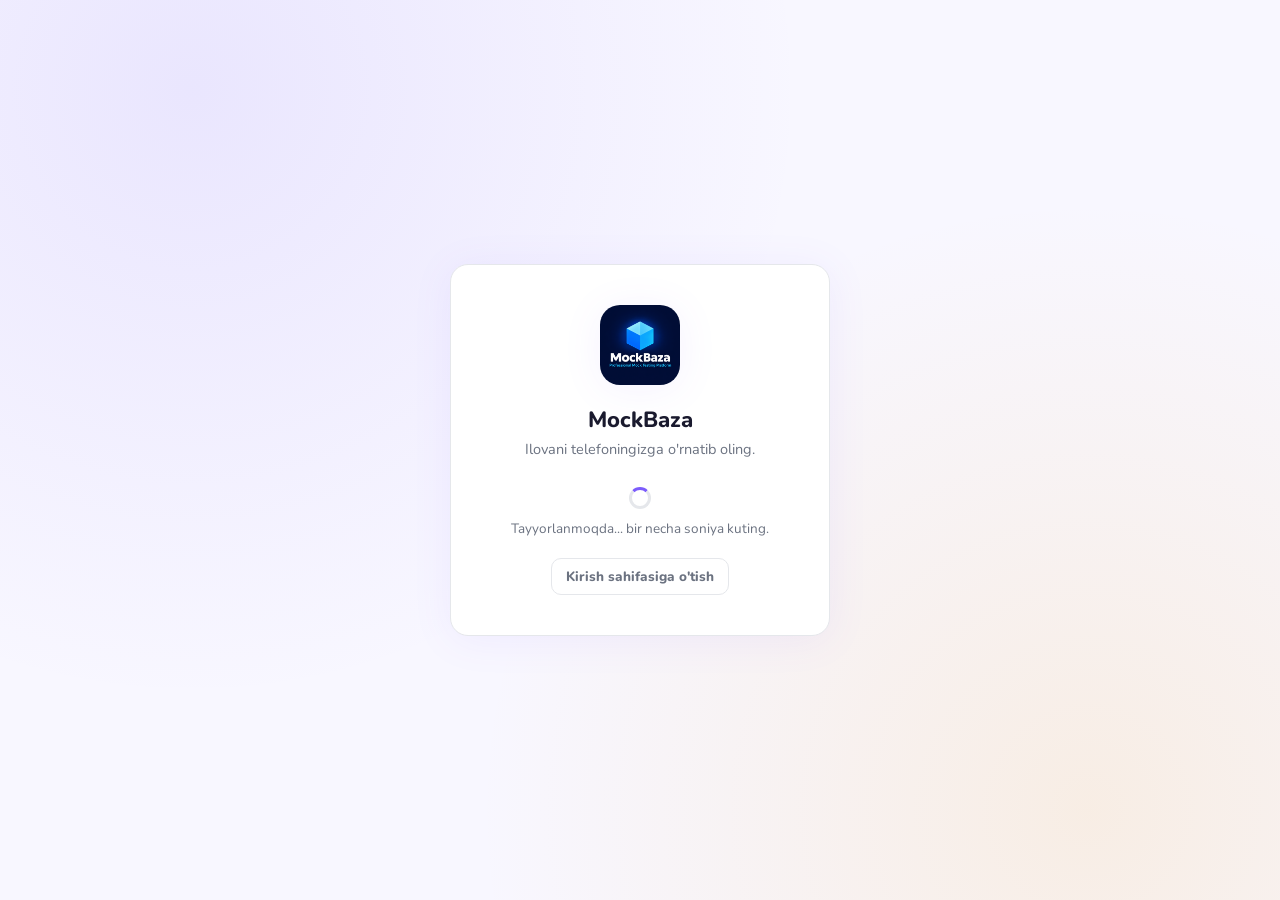
<file: download.html>
<!DOCTYPE html>
<html lang="uz">
<head>
<meta charset="UTF-8">
<meta name="viewport" content="width=device-width, initial-scale=1.0">
<title>MockBaza | Ilovani yuklab olish</title>
<link rel="manifest" href="manifest.json">
<meta name="theme-color" content="#6C4FF6">
<link rel="apple-touch-icon" href="icons/icon-192.png">
<link rel="stylesheet" href="css/style.css">
</head>
<body>
  <div class="auth-shell">
    <div class="auth-card" style="text-align:center;">
      <img src="icons/icon-192.png" alt="MockBaza" style="width:80px;height:80px;border-radius:20px;margin:0 auto 20px;display:block;box-shadow:var(--shadow);">
      <h1>MockBaza</h1>
      <p class="sub" id="statusText">Ilovani telefoningizga o'rnatib oling.</p>

      <button class="btn" id="installBtn" style="display:none;">📲 Ilovani yuklab olish</button>

      <div id="doneBox" style="display:none;">
        <div style="font-size:40px;margin-bottom:6px;">✅</div>
        <p style="color:var(--green);font-weight:800;">Ilova o'rnatildi!</p>
      </div>

      <div id="waitBox" style="display:none;color:var(--muted);font-size:13.5px;">
        <div class="spinner" style="width:22px;height:22px;border:3px solid var(--line);border-top-color:var(--purple);border-radius:50%;margin:0 auto 10px;animation:spin 0.8s linear infinite;"></div>
        Tayyorlanmoqda... bir necha soniya kuting.
      </div>

      <div id="manualBox" style="display:none;color:var(--muted);font-size:13.5px;line-height:1.6;text-align:left;background:var(--purple-light);padding:14px 16px;border-radius:12px;">
        Brauzeringiz avtomatik o'rnatishni ko'rsatmadi. Buni sinab ko'ring:<br>
        ⋮ menyu (yuqori o'ng burchakda) → <strong>"O'rnatish"</strong> yoki <strong>"Add to Home screen"</strong>.
      </div>

      <a href="index.html" class="btn ghost small" style="margin-top:20px;">Kirish sahifasiga o'tish</a>
    </div>
  </div>

  <style>
    @keyframes spin { to { transform: rotate(360deg); } }
  </style>

  <script>
    if ("serviceWorker" in navigator) {
      navigator.serviceWorker.register("service-worker.js").catch(() => {});
    }

    const installBtn = document.getElementById("installBtn");
    const statusText = document.getElementById("statusText");
    const doneBox = document.getElementById("doneBox");
    const waitBox = document.getElementById("waitBox");
    const manualBox = document.getElementById("manualBox");

    const isStandalone = window.matchMedia("(display-mode: standalone)").matches
      || window.navigator.standalone === true;
    const isIOS = /iphone|ipad|ipod/i.test(navigator.userAgent);

    let deferredPrompt = null;

    function showInstalled() {
      installBtn.style.display = "none";
      waitBox.style.display = "none";
      manualBox.style.display = "none";
      statusText.style.display = "none";
      doneBox.style.display = "";
    }

    if (isStandalone) {
      showInstalled();
    } else if (isIOS) {
      // iOS never fires beforeinstallprompt — go straight to manual instructions
      statusText.textContent = "iPhone/iPad uchun qo'lda o'rnatish kerak:";
      manualBox.innerHTML = `
        1. Pastdagi ulashish (Share) tugmasini bosing<br>
        2. <strong>"Add to Home Screen"</strong> ni tanlang<br>
        3. <strong>"Add"</strong> ni bosing`;
      manualBox.style.display = "";
    } else {
      // Android/desktop Chrome: wait briefly for the browser's install signal
      waitBox.style.display = "";
      window.addEventListener("beforeinstallprompt", (e) => {
        e.preventDefault();
        deferredPrompt = e;
        waitBox.style.display = "none";
        installBtn.style.display = "";
      });

      setTimeout(() => {
        if (!deferredPrompt && !isStandalone) {
          waitBox.style.display = "none";
          manualBox.style.display = "";
        }
      }, 2500);
    }

    installBtn.addEventListener("click", async () => {
      if (!deferredPrompt) return;
      deferredPrompt.prompt();
      const choice = await deferredPrompt.userChoice;
      deferredPrompt = null;
      if (choice.outcome === "accepted") {
        showInstalled();
      }
    });

    window.addEventListener("appinstalled", showInstalled);
  </script>
</body>
</html>
</file>
<file: css/style.css>
@import url('https://fonts.googleapis.com/css2?family=Nunito:wght@400;600;700;800;900&display=swap');

:root{
  --purple: #7C5CFC;
  --purple-dark: #6344E0;
  --purple-light: #F0ECFF;
  --bg: #F8F7FF;
  --card: #FFFFFF;
  --ink: #1A1A2E;
  --muted: #6B7280;
  --line: #E5E7EB;
  --gold: #F5A623;
  --green: #1FAE6E;
  --red: #E14B4B;
  --radius: 18px;
  --shadow: 0 4px 40px rgba(124,92,252,0.08);
}

*{box-sizing:border-box;}
html,body{margin:0;padding:0;}
body{
  font-family: 'Nunito', sans-serif;
  background: var(--bg);
  color: var(--ink);
  min-height:100vh;
}

a{color:inherit;text-decoration:none;}
button{font-family:inherit;cursor:pointer;}

.wrap{
  max-width: 1080px;
  margin: 0 auto;
  padding: 32px 20px 80px;
}

/* ---------- Auth screens ---------- */
.auth-shell{
  min-height:100vh;
  display:flex;
  align-items:center;
  justify-content:center;
  padding: 24px;
  background:
    radial-gradient(circle at 15% 10%, rgba(108,79,246,0.10), transparent 45%),
    radial-gradient(circle at 85% 90%, rgba(245,166,35,0.12), transparent 45%),
    var(--bg);
}
.auth-card{
  width: 100%;
  max-width: 380px;
  background: var(--card);
  border-radius: var(--radius);
  box-shadow: var(--shadow);
  padding: 40px 32px;
  border: 1px solid var(--line);
}
.auth-mark{
  width:44px;height:44px;border-radius:12px;
  background: var(--purple);
  color:#fff;
  display:flex;align-items:center;justify-content:center;
  font-weight:900;font-size:15px;letter-spacing:-0.5px;
  margin-bottom:20px;
}
.auth-card h1{
  font-size: 22px;
  margin: 0 0 4px;
  font-weight: 800;
}
.auth-card p.sub{
  color: var(--muted);
  margin: 0 0 28px;
  font-size: 14.5px;
}
.field{margin-bottom:16px;}
.field label{
  display:block;
  font-size: 13px;
  font-weight:700;
  margin-bottom:6px;
  color: var(--muted);
}
.field input{
  width:100%;
  padding: 12px 14px;
  border-radius: 10px;
  border: 1.5px solid var(--line);
  font-size: 15px;
  font-family:inherit;
  background:#fff;
}
.field input:focus{
  outline:none;
  border-color: var(--purple);
}
.btn{
  display:inline-flex;align-items:center;justify-content:center;gap:8px;
  padding: 12px 20px;
  border-radius: 10px;
  border: none;
  font-weight: 800;
  font-size: 15px;
  background: var(--purple);
  color: #fff;
  width:100%;
  transition: transform .12s ease, background .15s ease;
}
.btn:hover{ background: var(--purple-dark); }
.btn:active{ transform: scale(0.98); }
.btn.secondary{
  background: var(--purple-light);
  color: var(--purple-dark);
}
.btn.ghost{
  background:transparent;
  color: var(--muted);
  border: 1.5px solid var(--line);
}
.btn.danger{ background: var(--red); }
.btn.small{ width:auto; padding: 8px 14px; font-size:13.5px; }
.error-msg{
  background: #FDECEC;
  color: var(--red);
  padding: 10px 12px;
  border-radius: 8px;
  font-size: 13.5px;
  font-weight:700;
  margin-bottom: 16px;
  display:none;
}
.error-msg.show{display:block;}

/* ---------- App shell ---------- */
.topbar{
  display:flex;align-items:center;justify-content:space-between;
  padding: 18px 0;
  margin-bottom: 24px;
  border-bottom: 1px solid var(--line);
}
.brand{display:flex;align-items:center;gap:10px;font-weight:900;font-size:20px;letter-spacing:-0.5px;color:var(--ink);}
.brand .dot{width:36px;height:36px;border-radius:10px;background:var(--purple);color:#fff;display:flex;align-items:center;justify-content:center;font-size:14px;font-weight:900;}
.brand span.accent{color:var(--purple);}
.topbar-right{display:flex;align-items:center;gap:14px;}
.points-pill{
  background: var(--purple-light);
  color: var(--purple-dark);
  font-weight:800;
  font-size: 14px;
  padding: 8px 16px;
  border-radius: 999px;
  display:flex;align-items:center;gap:6px;
}

/* Welcome hero (dashboard overview) */
.welcome{
  background: var(--card);
  border-radius: 24px;
  padding: 40px;
  margin-bottom: 28px;
  box-shadow: var(--shadow);
  animation: fadeUp .4s ease;
}
@keyframes fadeUp{
  from{opacity:0;transform:translateY(16px);}
  to{opacity:1;transform:translateY(0);}
}
.welcome .emoji{font-size:48px;margin-bottom:16px;display:block;}
.welcome h1{font-size:28px;font-weight:900;color:var(--ink);margin-bottom:8px;}
.welcome p{color:var(--muted);font-size:15px;}

/* Stat cards */
.stat-cards{display:grid;grid-template-columns:repeat(auto-fit,minmax(200px,1fr));gap:16px;}
.stat-card{
  background: var(--card);
  border-radius: 18px;
  padding: 28px 24px;
  box-shadow: 0 2px 20px rgba(124,92,252,0.07);
  border: 2px solid transparent;
  transition: border-color .2s, transform .2s;
}
.stat-card:hover{border-color:var(--purple);transform:translateY(-3px);}
.stat-card .icon{font-size:32px;margin-bottom:12px;}
.stat-card .label{font-size:13px;color:var(--muted);font-weight:700;}
.stat-card .value{font-size:28px;font-weight:900;color:var(--ink);margin-top:4px;}

.card{
  background: var(--card);
  border-radius: var(--radius);
  border: 1px solid var(--line);
  box-shadow: var(--shadow);
  padding: 24px;
}

h2.section-title{
  font-size: 19px;
  font-weight:800;
  margin: 32px 0 14px;
}
h2.section-title:first-child{margin-top:0;}

/* Level grid */
.level-grid{
  display:grid;
  grid-template-columns: repeat(auto-fill, minmax(160px,1fr));
  gap:14px;
}
.level-card{
  background:#fff;
  border: 1.5px solid var(--line);
  border-radius: 14px;
  padding: 20px 16px;
  text-align:left;
  font-weight:800;
  font-size:15px;
  color: var(--ink);
  transition: border-color .15s ease, transform .12s ease;
}
.level-card:hover{ border-color: var(--purple); transform: translateY(-2px); }
.level-card.active{
  border-color: var(--purple);
  background: var(--purple-light);
  color: var(--purple-dark);
}

/* Test list */
.test-row{
  display:flex;align-items:center;justify-content:space-between;
  padding: 14px 16px;
  border: 1.5px solid var(--line);
  border-radius: 12px;
  margin-bottom:10px;
  background:#fff;
}
.test-row .meta{font-size:13px;color:var(--muted);margin-top:2px;}
.badge{
  font-size:12px;font-weight:800;
  padding:4px 10px;border-radius:999px;
}
.badge.done{background:#E8F8F1;color:var(--green);}
.badge.todo{background:var(--purple-light);color:var(--purple-dark);}

/* Test runner */
.test-frame-wrap{
  border: 1.5px solid var(--line);
  border-radius: var(--radius);
  overflow:hidden;
  background:#fff;
}
iframe.test-frame{
  width:100%;
  height: 70vh;
  border:none;
  display:block;
}
.test-footer{
  display:flex;justify-content:space-between;align-items:center;
  padding: 14px 18px;
  border-top: 1.5px solid var(--line);
  background: var(--purple-light);
}

/* Result screen */
.result-hero{
  text-align:center;
  padding: 30px 10px 10px;
}
.result-score{
  font-size: 48px;
  font-weight:900;
  color: var(--purple);
}
.result-points{
  display:inline-block;
  margin-top:10px;
  background: var(--gold);
  color:#fff;
  font-weight:800;
  padding: 6px 16px;
  border-radius: 999px;
  font-size:14px;
}

/* Table (admin) */
table{width:100%;border-collapse:collapse;font-size:14px;}
th{
  text-align:left;color:var(--muted);font-size:12.5px;
  text-transform:uppercase;letter-spacing:.03em;
  padding: 8px 10px;border-bottom:2px solid var(--line);
}
td{padding:10px;border-bottom:1px solid var(--line);}
tr:last-child td{border-bottom:none;}

textarea{
  width:100%;
  min-height:160px;
  border-radius:10px;
  border:1.5px solid var(--line);
  padding:12px;
  font-family: ui-monospace, SFMono-Regular, Menlo, monospace;
  font-size:13px;
}
select{
  width:100%;
  padding: 12px 14px;
  border-radius:10px;
  border:1.5px solid var(--line);
  font-family:inherit;
  font-size:15px;
  background:#fff;
}

.tabs{display:flex;gap:6px;margin-bottom:20px;border-bottom:1.5px solid var(--line);}
.tab{
  padding:10px 4px;margin-right:18px;
  font-weight:800;color:var(--muted);
  border-bottom: 3px solid transparent;
  background:none;border:none;font-size:14.5px;
}
.tab.active{color:var(--purple-dark);border-bottom-color:var(--purple);}

.toast{
  position:fixed;bottom:24px;right:24px;
  background: var(--ink);color:#fff;
  padding: 12px 18px;border-radius:10px;
  font-weight:700;font-size:14px;
  box-shadow: var(--shadow);
  opacity:0;transform:translateY(10px);
  transition: all .2s ease;
  pointer-events:none;
  z-index:999;
}
.toast.show{opacity:1;transform:translateY(0);}

.empty{
  text-align:center;color:var(--muted);
  padding:40px 10px;font-size:14.5px;
}

.row-between{display:flex;align-items:center;justify-content:space-between;gap:12px;flex-wrap:wrap;}

@media (max-width:600px){
  .auth-card{padding:28px 22px;}
  iframe.test-frame{height:60vh;}
}
</file>
